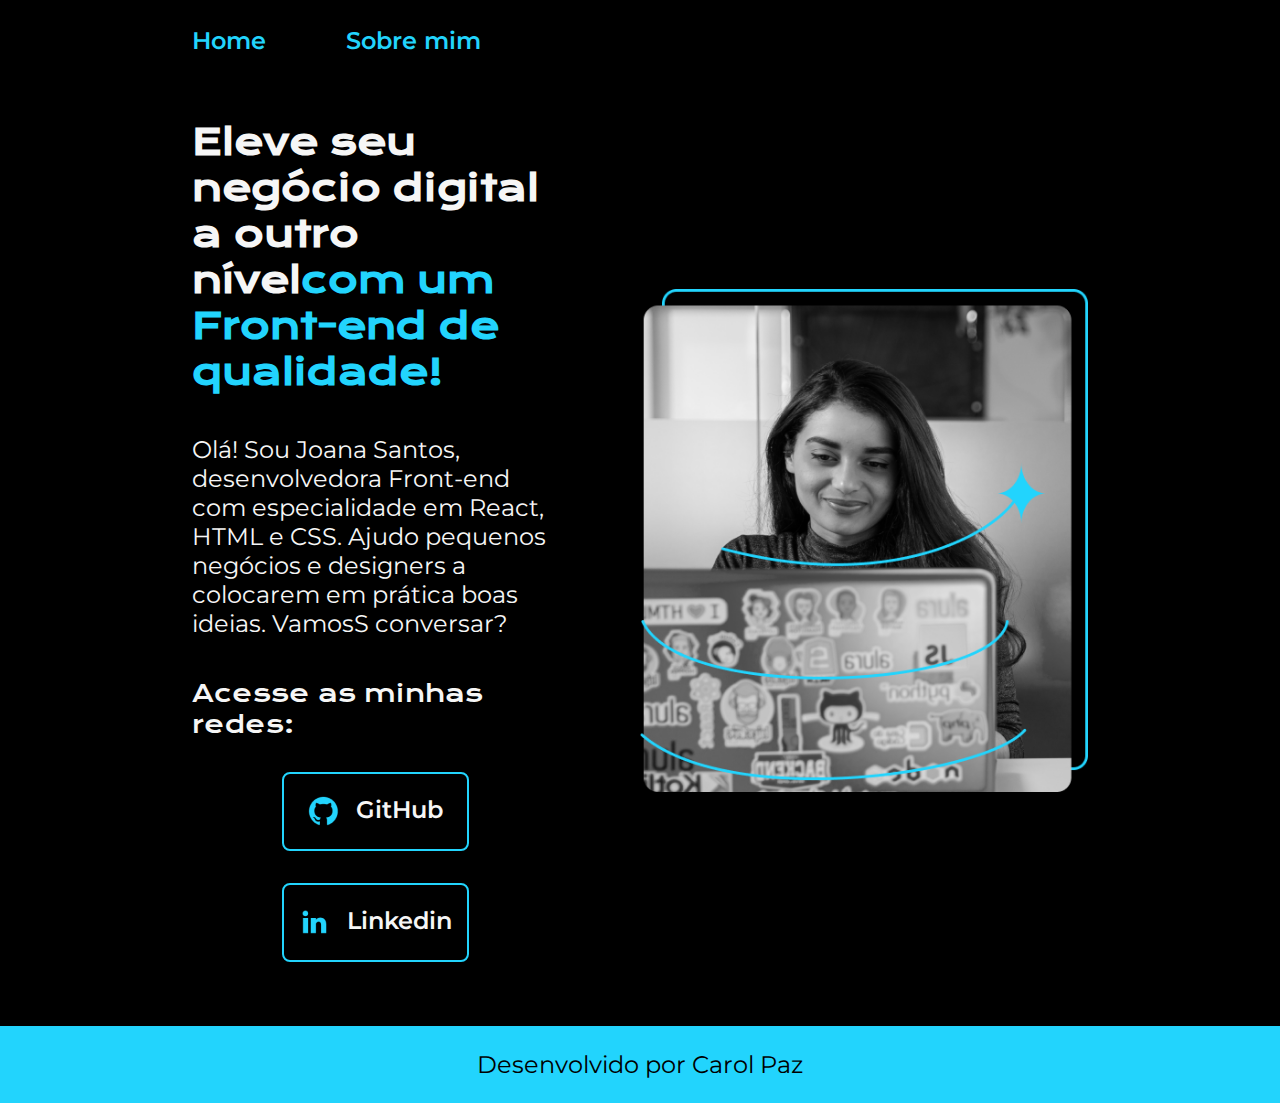
<file: index.html>
<!DOCTYPE html>
<html lang="pt-br">

<head>
    <meta charset="UTF-8">
    <meta http-equiv="X-UA-Compatible" content="IE=edge">
    <meta name="viewport" content="width=device-width, initial-scale=1.0">
    <title>Portifolio</title>
    <link rel="stylesheet" href="style.css">
</head>

<body>
    <header class="cabecalho">
        <nav class="cabecalho_menu">
            <a class="cabecalho_menu_link" href="index.html">Home</a>
            <a class="cabecalho_menu_link" href="about.html">Sobre mim</a>
        </nav>
    </header>
    <main class="apresentacao">
        <section class="apresentacao__conteudo">
            <h1 class="apresentacao__conteudo__titulo">Eleve seu negócio digital a outro nível<strong 
            class="titulo-destaque">com um Front-end de qualidade!
            </strong></h1>
            <p class="apresentacao__conteudo__texto">Olá! Sou Joana Santos, desenvolvedora
            Front-end com especialidade em React, HTML e
            CSS. Ajudo pequenos negócios e designers a
            colocarem em prática boas ideias. VamosS
            conversar?</p>
            <div class="apresentacao__links">
                <h2 class = "apresentacao_links_subtitulo">Acesse as minhas redes:</h2>
                <a class="apresentacao__links__link" href="https://github.com/Carolmpaz">
                    <img src="github.png">
                    GitHub
                </a>
                <a class="apresentacao__links__link" href="https://www.linkedin.com/in/caroline-paz?utm_source=share&utm_campaign=share_via&utm_content=profile&utm_medium=android_app">
                    <img src="linkedin.png">
                    Linkedin
                </a>
            </div>
        </section>
        <img class="apresentacao_imagem" src="Imagem.png" alt="Foto da Joana Santos programando">
    </main>
    <footer class="rodape">
        <p>Desenvolvido por Carol Paz</p>
    </footer>
</body>

</html>
</file>
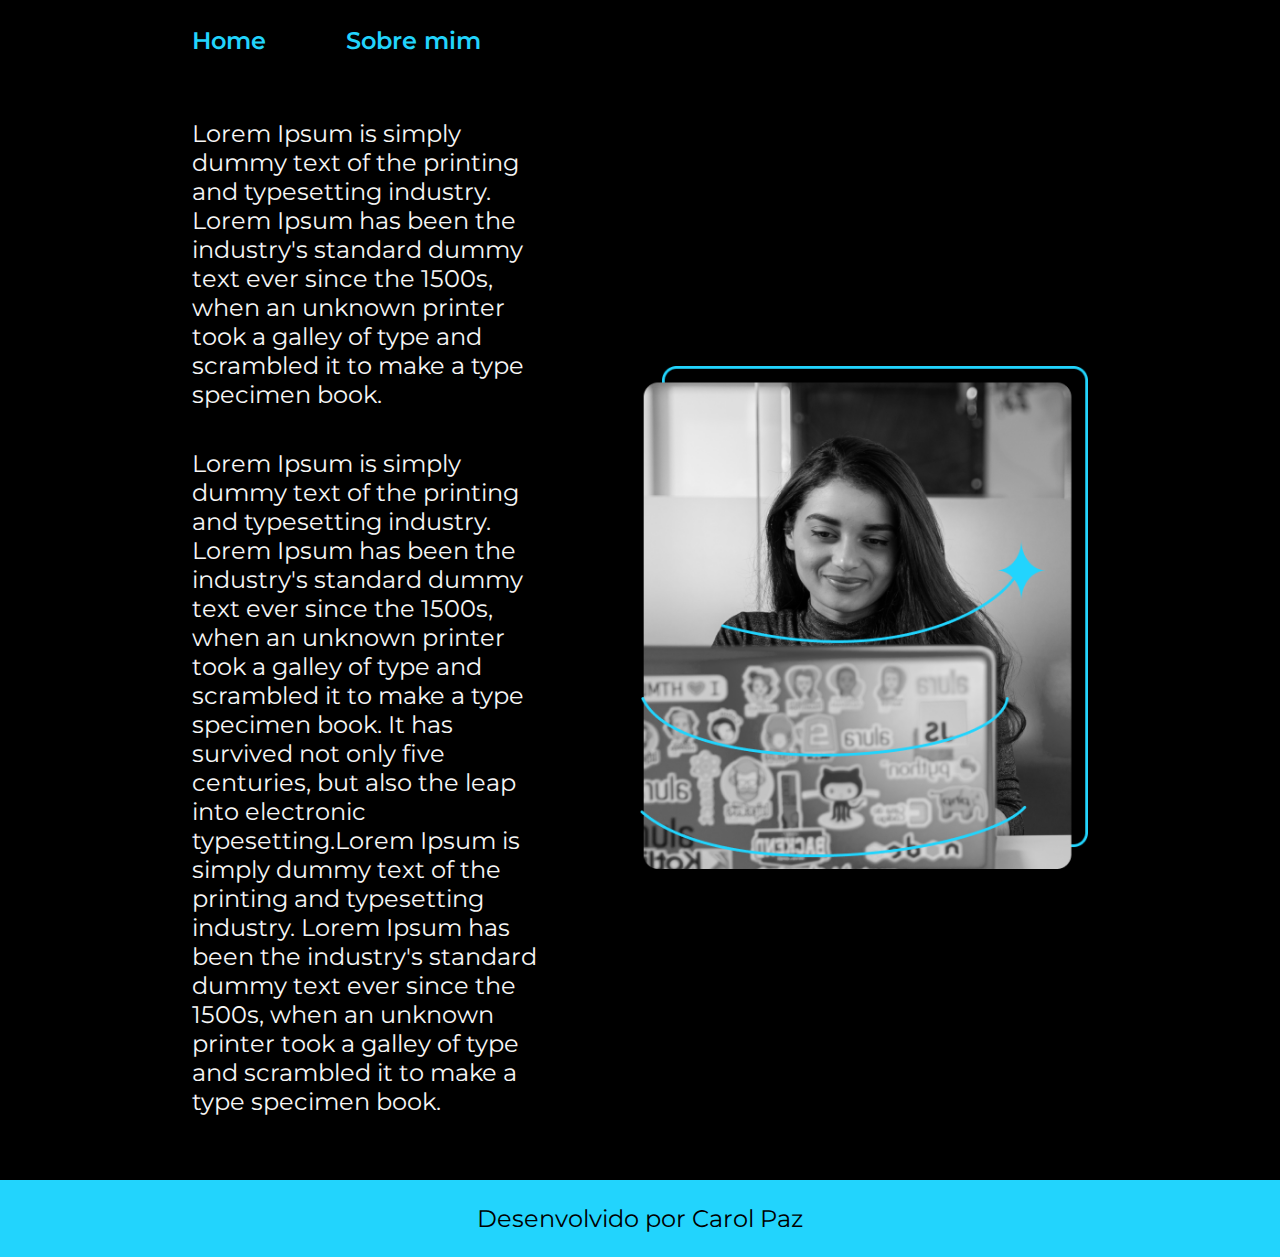
<file: about.html>
<!DOCTYPE html>
<html lang="pt-br">
<head>
    <meta charset="UTF-8">
    <meta name="viewport" content="width=device-width, initial-scale=1.0">
    <title>Sobre mim</title>
    <link rel="stylesheet" href="style.css">
</head>
<body>
    <header class="cabecalho">
        <nav class="cabecalho_menu">
            <a class="cabecalho_menu_link" href="index.html">Home</a>
            <a class="cabecalho_menu_link" href="about.html">Sobre mim</a>
        </nav>
    </header>

    <main class="apresentacao">
        <section class="apresentacao__conteudo"class="apresentacao__conteudo">
            <p class="apresentacao__conteudo__texto">Lorem Ipsum is simply dummy text of the printing and typesetting industry. Lorem Ipsum has been the industry's standard dummy text ever since the 1500s, when an unknown printer took a galley of type and scrambled it to make a type specimen book.</p>
            <p class="apresentacao__conteudo__texto">Lorem Ipsum is simply dummy text of the printing and typesetting industry. Lorem Ipsum has been the industry's standard dummy text ever since the 1500s, when an unknown printer took a galley of type and scrambled it to make a type specimen book. It has survived not only five centuries, but also the leap into electronic typesetting.Lorem Ipsum is simply dummy text of the printing and typesetting industry. Lorem Ipsum has been the industry's standard dummy text ever since the 1500s, when an unknown printer took a galley of type and scrambled it to make a type specimen book.</p>
        </section>
        <img class="apresentacao_imagem" src="Imagem.png" alt="Foto da Joana Santos programando">
    </main>

     <footer class="rodape">
        <p>Desenvolvido por Carol Paz</p>
    </footer>

</body>
</html>
</file>
<file: style.css>
@import url('https://fonts.googleapis.com/css2?family=Krona+One&family=Montserrat:wght@400;600&display=swap');

:root{
    --cor-primaria: #000000;
    --cor-secundaria: #F6F6F6;  
    --cor-terciaria: #22d4FD; 
    --cor-hover: #272727;  

    --fonte-primaria: 'Krona One', sans-serif;
    --fonte-secundaria: 'Montserrat', sans-serif;
}

*{
    margin: 0;
    padding: 0;
}

body{
    box-sizing: border-box;
    background-color: var(--cor-primaria);
    color:var(--cor-secundaria);
}

.cabecalho{
    padding: 2% 0 0 15%;
}

.cabecalho_menu{
    display: flex;
    gap: 80px;
}

.cabecalho_menu_link{
    font-family: var(--fonte-secundaria);
    font-size: 1.5rem;
    font-weight: 600;
    color: var(--cor-terciaria);
    text-decoration: none;
}

.titulo-destaque{
    color: var(--cor-terciaria);
}

.apresentacao{
    padding: 5% 15%;
    display: flex;
    align-items: center;
    justify-content: space-between;
    gap: 82px;
}
.apresentacao__conteudo{
    width: 50%;
    display: flex;
    flex-direction: column;
    gap: 40px;
}

.apresentacao__conteudo__titulo{
    font-size: 2.25rem;
    font-family: var(--fonte-primaria);
}

.apresentacao__conteudo__texto{
    font-size: 1.5rem;
    font-family: var(--fonte-secundaria);
  
}

.apresentacao__links{
    display: flex;
    flex-direction: column;
    justify-content: space-between;
    align-items: center;
    gap: 32px;
}

.apresentacao_links_subtitulo{
    font-family: var(--fonte-primaria);
    font-weight: 400;
    font-size: 1.5rem;
}

.apresentacao__links__link{
    display: flex;
    justify-content: center;
    gap: 16px;
    border: 2px solid var(--cor-terciaria);
    width: 50%;
    text-align: center;
    border-radius: 8px;
    font-size: 1.5rem;
    font-weight: 600;
    padding: 21.5px 0;
    text-decoration: none;
    color:var(--cor-secundaria);
    font-family: var(--fonte-secundaria);
   
}

.apresentacao__links__link:hover {
    background-color: var(--cor-hover);
}

.apresentacao_imagem {
    width: 50%;
}

.rodape {
    color: var(--cor-primaria);
    background-color: var(--cor-terciaria);
    padding: 24px;
    text-align: center;
    font-family: var(--fonte-secundaria);
    font-size: 1.5rem;
    font-weight: 400;
}

@media (max-width: 1200px){
    .cabecalho{
        padding: 10%;
    }

    .cabecalho_menu{
        justify-content: center;
    }

    .apresentacao {
        flex-direction: column-reverse;
        padding: 5%;
    }

    .apresentacao__conteudo{
        width: auto;
    }
}
</file>
